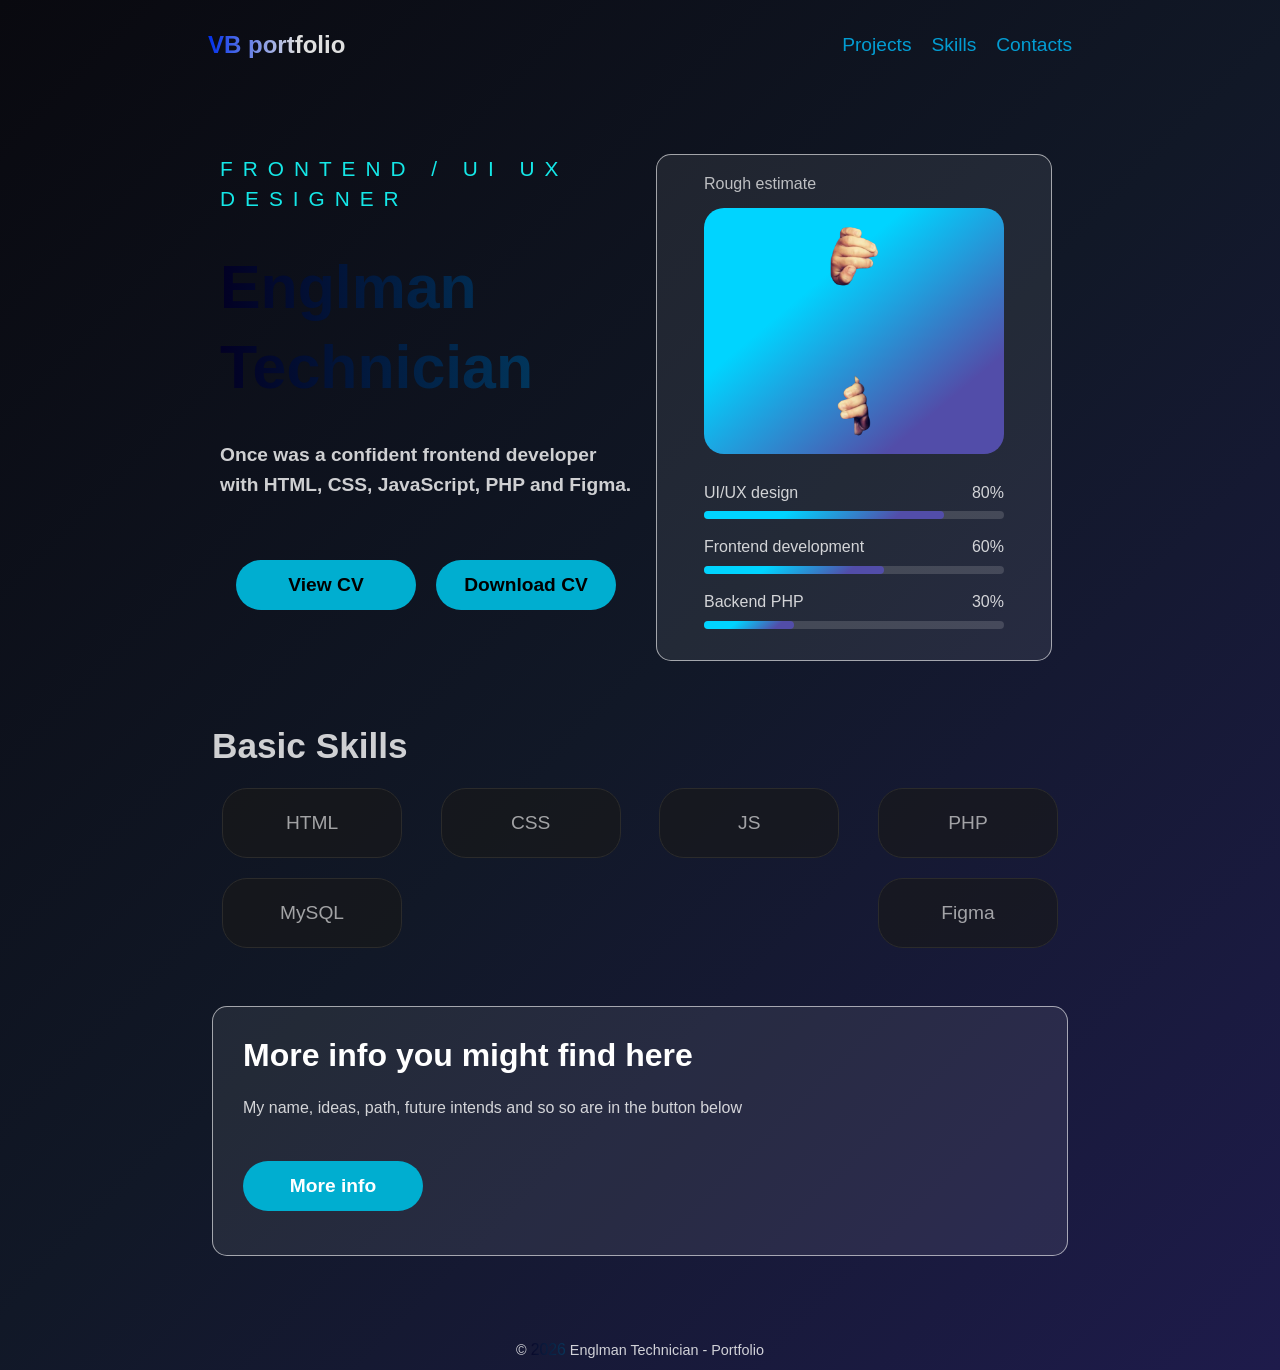
<file: index.html>
<!DOCTYPE html>
<html lang="en">
<head>
    <meta charset="UTF-8">
    <meta name="viewport" content="width=device-width, initial-scale=1.0">
    <title>My portfolio</title>
    <meta name="description" content="Bachurin Vladimir is a good person that once was as smart as Mark Zuckerberg at his prime">
    <link rel="stylesheet" href="styles/index.css">
</head>
<body>
    <div class="dynamicMessage">
        <span>Aaahh, at the very last moment, i decided not to add this page)</span>
        <div class="progressBar"></div>
    </div>
    <header id="header">
        <div class="h_innerBlock">
            <nav class="hi_blockLeft">
                <span class="hi_contentLeft">VB portfolio</span>
            </nav>  
            <nav class="hi_blockRight">
                <span class="hi_contentRight" data-text="Projects">Projects</span>
                <span class="hi_contentRight" data-text="Skills">Skills</span>
                <span class="hi_contentRight" data-text="Contacts">Contacts</span>
            </nav>  
        </div>
    </header>
    <main id="main">
        <div class="m_block">
            <div class="mb_left">
                <div class="paragraph_main common_style">
                    <p>Frontend / UI UX <br>Designer</p>
                </div>
                <div class="paragraph_name common_style">
                    <p>Englman Technician</p>
                </div>
                <div class="paragraph_description common_style">
                    <span>Once was a confident frontend developer with HTML, CSS, JavaScript, PHP and Figma.</span>
                </div>
                <div class="paragraph_button common_style">
                    <a href="src/BachurinCV.pdf" target="_blank" rel="noopener noreferrer"><button class="pb_button active" id="viewCV">View CV</button></a>
                    <a href="src/BachurinCV.pdf" download><button class="pb_button active">Download CV</button></a>
                </div>
            </div>
            <div class="mb_right">
                <div class="mbr_block">
                    <div class="mbrb_topPart">
                        <h4>Rough estimate</h4>
                        <div class="mbrbtp_block">
                            <div class="mbrbtp_image"></div>
                        </div>
                    </div>
                    <div class="mbrb_bottomPart">
                        <div class="mbrbbp_el">
                            <div class="mbrbbpe_top">
                                <span>UI/UX design</span>
                                <span>80%</span>
                            </div>
                            <div class="mbrbbpe_bottom">
                                <div class="progressBar pfirst"></div>
                            </div>
                        </div>
                        <div class="mbrbbp_el">
                            <div class="mbrbbpe_top">
                                <span>Frontend development</span>
                                <span>60%</span>
                            </div>
                            <div class="mbrbbpe_bottom">
                                <div class="progressBar psecond"></div>
                            </div>
                        </div>
                        <div class="mbrbbp_el">
                            <div class="mbrbbpe_top">
                                <span>Backend PHP</span>
                                <span>30%</span>
                            </div>
                            <div class="mbrbbpe_bottom">
                                <div class="progressBar pthird"></div>
                            </div>
                        </div>
                    </div>
                </div>
            </div>
        </div>
        <div class="skills_block">
            <div class="sb_top">
                <h1>Basic Skills</h1>
            </div>
            <div class="sb_bottom">
                <div class="sbb_el"><span>HTML</span></div>
                <div class="sbb_el"><span>CSS</span></div>
                <div class="sbb_el"><span>JS</span></div>
                <div class="sbb_el"><span>PHP</span></div>
                <div class="sbb_el"><span>MySQL</span></div>
                <div class="sbb_el"><span>Figma</span></div>
            </div>
        </div>
        <div class="contactMeBlock">
            <div class="mainSpeech">
                <h1>More info you might find here</h1>
            </div>
            <div class="additiveSpeech">
                <span>My name, ideas, path, future intends and so so are in the button below</span>
            </div>
            <div class="buttonLinks">
                <button class="pb_button active"><a href="additiveInfo.html">More info</a></button>
            </div>
        </div>
    </main>
    <footer id="footer">
        <span>© <span id="timeStamp"></span> Englman Technician - Portfolio</span>
    </footer>
    <script src="assets/index.js"></script>
</body>
</html>
</file>
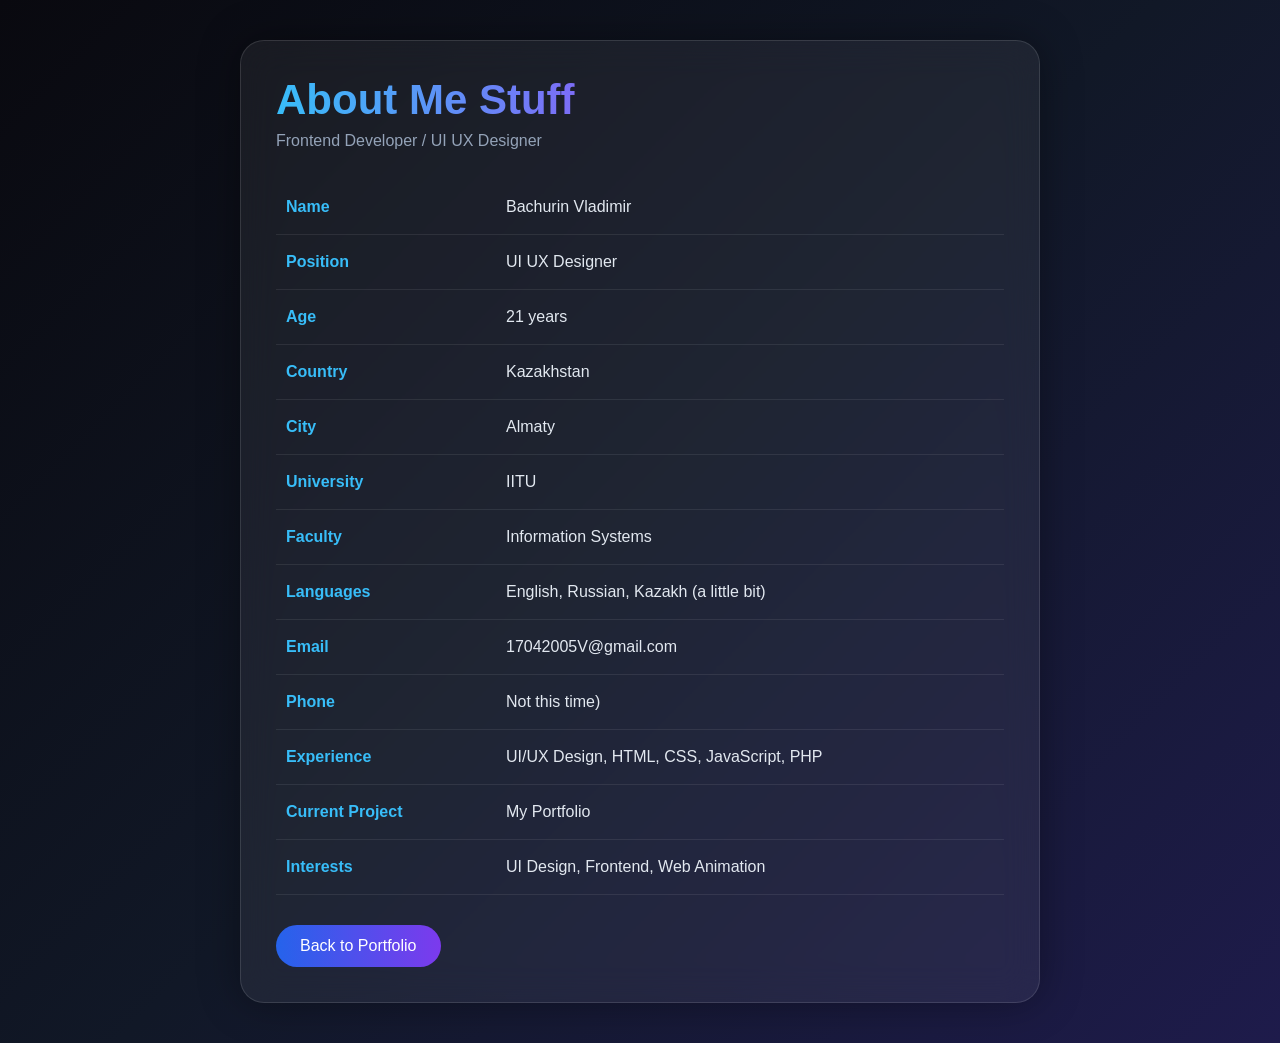
<file: additiveInfo.html>
<!DOCTYPE html>
<html lang="en">
<head>
    <meta charset="UTF-8">
    <meta name="viewport" content="width=device-width, initial-scale=1.0">
    <title>About Me</title>

    <style>
        *{
            margin:0;
            padding:0;
            box-sizing:border-box;
        }

        body{
            font-family: sans-serif;
            min-height:100vh;
            display:flex;
            justify-content:center;
            align-items:center;
            background:linear-gradient(135deg,#09090F,#111827,#1E1B4B);
            color:#F8FAFC;
            padding:40px;
        }

        .card{
            width:100%;
            max-width:800px;
            background:rgba(255,255,255,.06);
            backdrop-filter:blur(18px);
            border:1px solid rgba(255,255,255,.12);
            border-radius:24px;
            padding:35px;
            box-shadow:0 0 40px rgba(0,0,0,.35);
        }

        h1{
            font-size:42px;
            margin-bottom:8px;
            background:linear-gradient(90deg,#38BDF8,#8B5CF6,#EC4899);
            background-clip:text;
            color:transparent;
            animation:gradient 6s linear infinite;
        }

        /* @keyframes gradient{
            from{background-position:0%;}
            to{background-position:300%;}
        } */

        .subtitle{
            color:#94A3B8;
            margin-bottom:30px;
        }

        table{
            width:100%;
            border-collapse:collapse;
        }

        tr{
            border-bottom:1px solid rgba(255,255,255,.08);
            transition:0.3s;
        }

        tr:hover{
            background:rgba(56,189,248,.08);
        }

        td{
            padding:18px 10px;
        }

        td:first-child{
            width:220px;
            color:#38BDF8;
            font-weight:600;
        }

        td:last-child{
            color:#E2E8F0;
        }

        .back-btn{
            display:inline-block;
            margin-top:30px;
            text-decoration:none;
            color:white;
            padding:12px 24px;
            border-radius:50px;
            background:linear-gradient(90deg,#2563EB,#7C3AED);
            transition:0.3s;
        }

        .back-btn:hover{
            transform:translateY(-3px);
            box-shadow:0 0 20px rgba(99,102,241,.45);
        }
    </style>
</head>
<body>

<div class="card">

    <h1>About Me Stuff</h1>
    <p class="subtitle">Frontend Developer / UI UX Designer</p>

    <table>
        <tr>
            <td>Name</td>
            <td>Bachurin Vladimir</td>
        </tr>

        <tr>
            <td>Position</td>
            <td>UI UX Designer</td>
        </tr>

        <tr>
            <td>Age</td>
            <td>21 years</td>
        </tr>

        <tr>
            <td>Country</td>
            <td>Kazakhstan</td>
        </tr>

        <tr>
            <td>City</td>
            <td>Almaty</td>
        </tr>

        <tr>
            <td>University</td>
            <td>IITU</td>
        </tr>

        <tr>
            <td>Faculty</td>
            <td>Information Systems</td>
        </tr>

        <tr>
            <td>Languages</td>
            <td>English, Russian, Kazakh (a little bit)</td>
        </tr>

        <tr>
            <td>Email</td>
            <td>17042005V@gmail.com</td>
        </tr>

        <tr>
            <td>Phone</td>
            <td>Not this time)</td>
        </tr>

        <tr>
            <td>Experience</td>
            <td>UI/UX Design, HTML, CSS, JavaScript, PHP</td>
        </tr>

        <tr>
            <td>Current Project</td>
            <td>My Portfolio</td>
        </tr>

        <tr>
            <td>Interests</td>
            <td>UI Design, Frontend, Web Animation</td>
        </tr>
    </table>

    <a href="index.html" class="back-btn">Back to Portfolio</a>
</div>

</body>
</html>
</file>
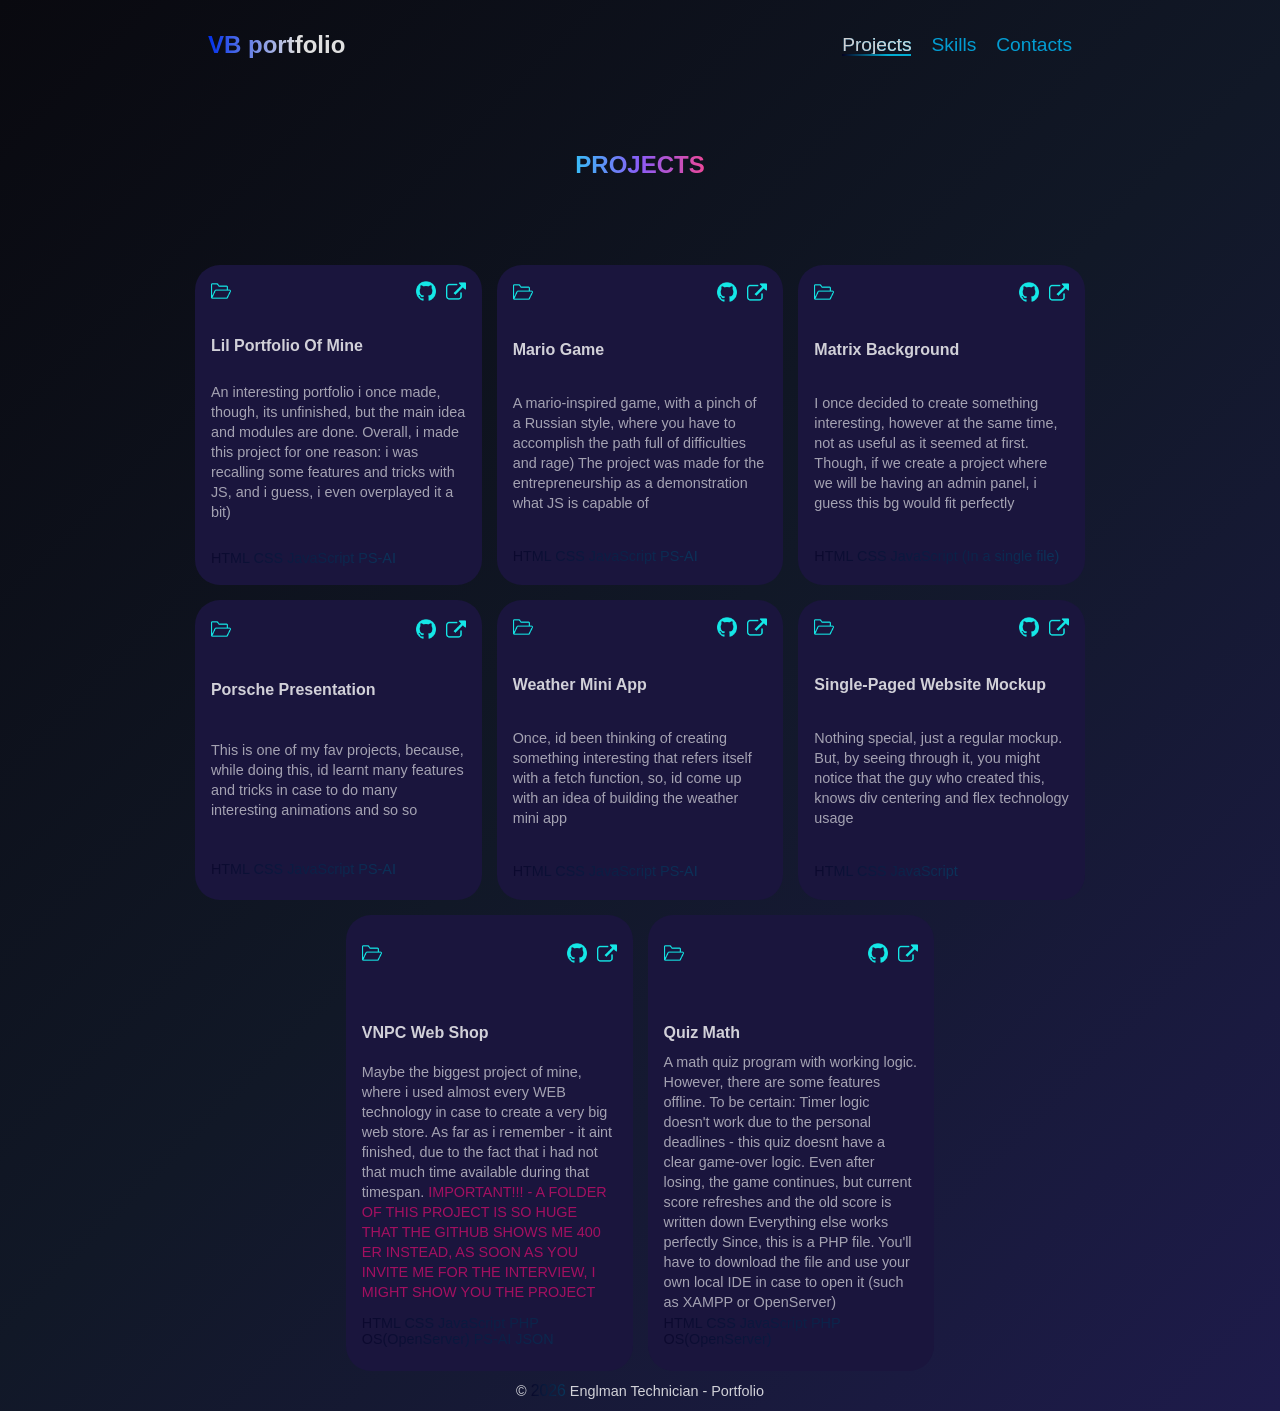
<file: projects.html>
<!DOCTYPE html>
<html lang="en">
<head>
    <meta charset="UTF-8">
    <meta name="viewport" content="width=device-width, initial-scale=1.0">
    <title>My Projects</title>
    <meta name="description" content="Presenting to your attention different types of project i created once">
    <link rel="stylesheet" href="styles/projects.css">
</head>
<body>
    <div class="dynamicMessage">
        <span>Aaahh, at the very last moment, i decided not to add this page)</span>
        <div class="progressBar"></div>
    </div>
    <header id="header">
        <div class="h_innerBlock">
            <nav class="hi_blockLeft">
                <span class="hi_contentLeft">VB portfolio</span>
            </nav>  
            <nav class="hi_blockRight">
                <span class="hi_contentRight" data-text="Projects">Projects</span>
                <span class="hi_contentRight" data-text="Skills">Skills</span>
                <span class="hi_contentRight" data-text="Contacts">Contacts</span>
            </nav>  
        </div>
    </header>
    <main id="main">
        <div class="m_top">
            <h1>projects</h1>
        </div>
        <div class="m_bottom">
            <div class="mb_infoBlock">
                <div class="mbi_top">
                    <div class="mbit_left">
                        <a href="javascript:void(0)"><img src="imgs/1383970.png" alt="Folder img"></a>
                    </div>
                    <div class="mbit_right">
                        <a href="https://github.com/Englman/lil-portfolio/tree/main" rel = "noopener noreferrer" target="_blank"><img src="imgs/25231.png" alt="My github"></a>
                        <a href="https://englman.github.io/lil-portfolio/project/lesson1.html" rel = "noopener noreferrer" target="_blank"><img src="imgs/25284.png" alt="External link"></a>
                    </div>
                </div>
                <div class="mbi_top2">
                    <h4>Lil portfolio of mine</h4>
                </div>
                <div class="mbi_middle">
                    <span>An interesting portfolio i once made, though, its unfinished, but the main idea and modules are done. Overall, i made this project for one reason: i was recalling some features and tricks with JS, and i guess, i even overplayed it a bit)</span>
                </div>
                <div class="mbi_bottom">
                    <span>HTML CSS JavaScript PS-AI</span>
                </div>
            </div>
            <div class="mb_infoBlock">
                <div class="mbi_top">
                    <div class="mbit_left">
                        <a href="javascript:void(0)"><img src="imgs/1383970.png" alt="Folder img"></a>
                    </div>
                    <div class="mbit_right">
                        <a href="https://github.com/Englman/mario_game" rel = "noopener noreferrer" target="_blank"><img src="imgs/25231.png" alt="My github"></a>
                        <a href="https://englman.github.io/mario_game/marioGame/index.html" rel = "noopener noreferrer" target="_blank"><img src="imgs/25284.png" alt="External link"></a>
                    </div>
                </div>
                <div class="mbi_top2">
                    <h4>Mario game</h4>
                </div>
                <div class="mbi_middle">
                    <span>A mario-inspired game, with a pinch of a Russian style, where you have to accomplish the path full of difficulties and rage) The project was made for the entrepreneurship as a demonstration what JS is capable of</span>
                </div>
                <div class="mbi_bottom">
                    <span>HTML CSS JavaScript PS-AI</span>
                </div>
            </div>
            <div class="mb_infoBlock">
                <div class="mbi_top">
                    <div class="mbit_left">
                        <a href="javascript:void(0)"><img src="imgs/1383970.png" alt="Folder img"></a>
                    </div>
                    <div class="mbit_right">
                        <a href="https://github.com/Englman/matrix_bg" rel = "noopener noreferrer" target="_blank"><img src="imgs/25231.png" alt="My github"></a>
                        <a href="https://englman.github.io/matrix_bg/canvas2.html" rel = "noopener noreferrer" target="_blank"><img src="imgs/25284.png" alt="External link"></a>
                    </div>
                </div>
                <div class="mbi_top2">
                    <h4>Matrix background</h4>
                </div>
                <div class="mbi_middle">
                    <span>I once decided to create something interesting, however at the same time, not as useful as it seemed at first. Though, if we create a project where we will be having an admin panel, i guess this bg would fit perfectly</span>
                </div>
                <div class="mbi_bottom">
                    <span>HTML CSS JavaScript (In a single file)</span>
                </div>
            </div>
            <div class="mb_infoBlock">
                <div class="mbi_top">
                    <div class="mbit_left">
                        <a href="javascript:void(0)"><img src="imgs/1383970.png" alt="Folder img"></a>
                    </div>
                    <div class="mbit_right">
                        <a href="https://github.com/Englman/carousel_showcase" rel = "noopener noreferrer" target="_blank"><img src="imgs/25231.png" alt="My github"></a>
                        <a href="https://englman.github.io/carousel_showcase/sertif2/index.html" rel = "noopener noreferrer" target="_blank"><img src="imgs/25284.png" alt="External link"></a>
                    </div>
                </div>
                <div class="mbi_top2">
                    <h4>Porsche presentation</h4>
                </div>
                <div class="mbi_middle">
                    <span>This is one of my fav projects, because, while doing this, id learnt many features and tricks in case to do many interesting animations and so so</span>
                </div>
                <div class="mbi_bottom">
                    <span>HTML CSS JavaScript PS-AI</span>
                </div>
            </div>
            <div class="mb_infoBlock">
                <div class="mbi_top">
                    <div class="mbit_left">
                        <a href="javascript:void(0)"><img src="imgs/1383970.png" alt="Folder img"></a>
                    </div>
                    <div class="mbit_right">
                        <a href="https://github.com/Englman/weather_mini_app" rel = "noopener noreferrer" target="_blank"><img src="imgs/25231.png" alt="My github"></a>
                        <a href="https://englman.github.io/weather_mini_app/weatherMiniApp/index.html" rel = "noopener noreferrer" target="_blank"><img src="imgs/25284.png" alt="External link"></a>
                    </div>
                </div>
                <div class="mbi_top2">
                    <h4>Weather mini app</h4>
                </div>
                <div class="mbi_middle">
                    <span>Once, id been thinking of creating something interesting that refers itself with a fetch function, so, id come up with an idea of building the weather mini app</span>
                </div>
                <div class="mbi_bottom">
                    <span>HTML CSS JavaScript PS-AI</span>
                </div>
            </div>
            <div class="mb_infoBlock">
                <div class="mbi_top">
                    <div class="mbit_left">
                        <a href="javascript:void(0)"><img src="imgs/1383970.png" alt="Folder img"></a>
                    </div>
                    <div class="mbit_right">
                        <a href="https://englman.github.io/single-paged_website_mockup/" rel = "noopener noreferrer" target="_blank"><img src="imgs/25231.png" alt="My github"></a>
                        <a href="https://englman.github.io/single-paged_website_mockup/lab2/index.html" rel = "noopener noreferrer" target="_blank"><img src="imgs/25284.png" alt="External link"></a>
                    </div>
                </div>
                <div class="mbi_top2">
                    <h4>Single-paged website mockup</h4>
                </div>
                <div class="mbi_middle">
                    <span>Nothing special, just a regular mockup. But, by seeing through it, you might notice that the guy who created this, knows div centering and flex technology usage</span>
                </div>
                <div class="mbi_bottom">
                    <span>HTML CSS JavaScript</span>
                </div>
            </div>
            <div class="mb_infoBlock">
                <div class="mbi_top">
                    <div class="mbit_left">
                        <a href="javascript:void(0)"><img src="imgs/1383970.png" alt="Folder img"></a>
                    </div>
                    <div class="mbit_right">
                        <a href="" rel = "noopener noreferrer" target="_blank"><img src="imgs/25231.png" alt="My github"></a>
                        <a href="" rel = "noopener noreferrer" target="_blank"><img src="imgs/25284.png" alt="External link"></a>
                    </div>
                </div>
                <div class="mbi_top2">
                    <h4>VNPC web shop</h4>
                </div>
                <div class="mbi_middle">
                    <span>Maybe the biggest project of mine, where i used almost every WEB technology in case to create a very big web store. As far as i remember - it aint finished, due to the fact that i had not that much time available during that timespan. <span style="color: #ff0c78; font-size: 1em; opacity: 1;">IMPORTANT!!! - A FOLDER OF THIS PROJECT IS SO HUGE THAT THE GITHUB SHOWS ME 400 ER INSTEAD, AS SOON AS YOU INVITE ME FOR THE INTERVIEW, I MIGHT SHOW YOU THE PROJECT</span></span>
                </div>
                <div class="mbi_bottom">
                    <span>HTML CSS JavaScript PHP OS(OpenServer) PS-AI JSON</span>
                </div>
            </div>
            <div class="mb_infoBlock">
                <div class="mbi_top">
                    <div class="mbit_left">
                        <a href="javascript:void(0)"><img src="imgs/1383970.png" alt="Folder img"></a>
                    </div>
                    <div class="mbit_right">
                        <a href="https://github.com/Englman/math_quiz" rel = "noopener noreferrer" target="_blank"><img src="imgs/25231.png" alt="My github"></a>
                        <a href="https://englman.github.io/math_quiz/quickMath.php" rel = "noopener noreferrer" target="_blank"><img src="imgs/25284.png" alt="External link"></a>
                    </div>
                </div>
                <div class="mbi_top2">
                    <h4>Quiz math</h4>
                </div>
                <div class="mbi_middle">
                    <span>
                        A math quiz program with working logic. However, there are some features offline. To be certain: Timer logic doesn't work due to the personal deadlines - this quiz doesnt have a clear game-over logic. Even after losing, the game continues, but current score refreshes and the old score is written down Everything else works perfectly
                        Since, this is a PHP file. You'll have to download the file and use your own local IDE in case to open it (such as XAMPP or OpenServer)
                    </span>
                </div>
                <div class="mbi_bottom">
                    <span>HTML CSS JavaScript PHP OS(OpenServer)</span>
                </div>
            </div>
            
        </div>
    </main>
    <footer id="footer">
        <span>© <span id="timeStamp"></span> Englman Technician - Portfolio</span>
    </footer>
    <script src="assets/projects.js"></script>
</body>
</html>
</file>
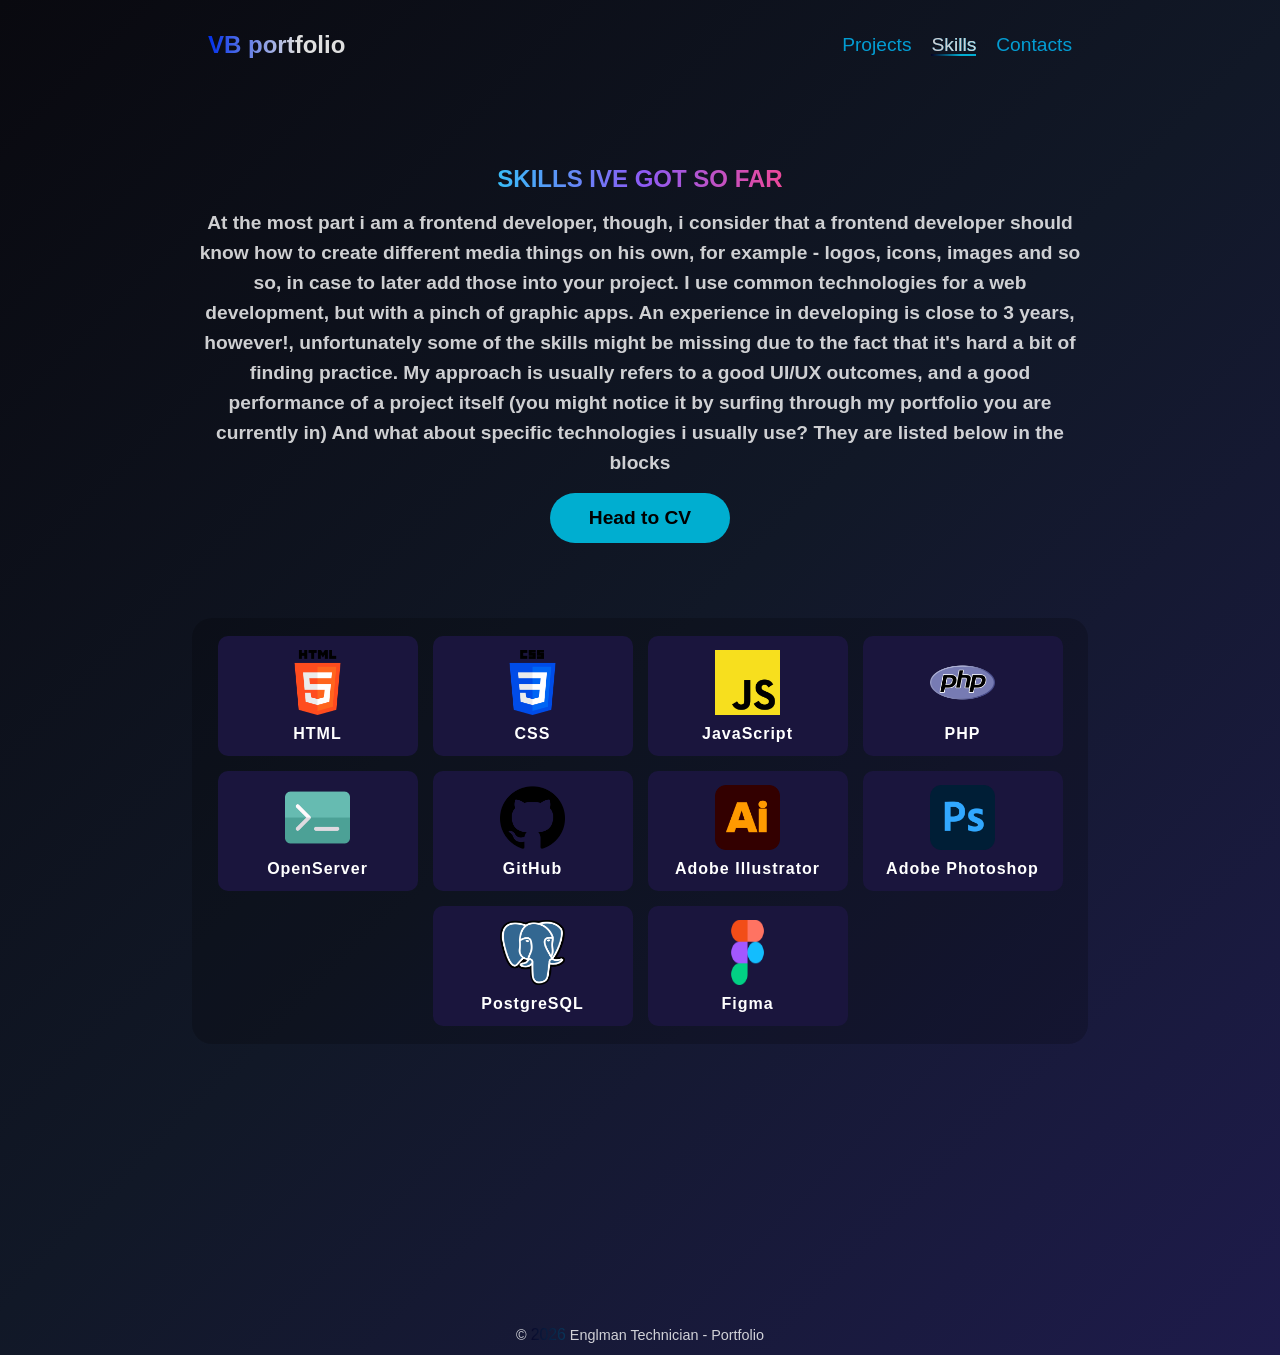
<file: skills.html>
<!DOCTYPE html>
<html lang="en">
<head>
    <meta charset="UTF-8">
    <meta name="viewport" content="width=device-width, initial-scale=1.0">
    <title>My Skills</title>
    <meta name="description" content="All of available skills of mine">
    <link rel="stylesheet" href="styles/skills.css">
</head>
<body>
    <div class="dynamicMessage">
        <span>Aaahh, at the very last moment, i decided not to add this page)</span>
        <div class="progressBar"></div>
    </div>
    <header id="header">
        <div class="h_innerBlock">
            <nav class="hi_blockLeft">
                <span class="hi_contentLeft">VB portfolio</span>
            </nav>  
            <nav class="hi_blockRight">
                <span class="hi_contentRight" data-text="Projects">Projects</span>
                <span class="hi_contentRight" data-text="Skills">Skills</span>
                <span class="hi_contentRight" data-text="Contacts">Contacts</span>
            </nav>  
        </div>
    </header>
    <main id="main">
        <div class="m_top">
            <h1>skills ive got so far</h1>
            <span>
                At the most part i am a frontend developer, though, i consider that a frontend developer should know how to create different media things on his own, for example - logos, icons, images and so so, in case to later add those into your project. 
                I use common technologies for a web development, but with a pinch of graphic apps. An experience in developing is close to 3 years, however!, unfortunately some of the skills might be missing due to the fact that it's hard a bit of finding practice.
                My approach is usually refers to a good UI/UX outcomes, and a good performance of a project itself (you might notice it by surfing through my portfolio you are currently in)
                And what about specific technologies i usually use? They are listed below in the blocks
            </span>
            <a href="index.html#viewCV" rel="noopener noreferrer"><button class="pb_button active">Head to CV</button></a>
        </div>
        <div class="m_bottom">
            <div class="mb_skillBlock">
                <img src="imgs/5968267.png" alt="HTML">
                <span>HTML</span>
            </div>
            <div class="mb_skillBlock">
                <img src="imgs/5968242.png" alt="CSS">
                <span>CSS</span>
            </div>
            <div class="mb_skillBlock">
                <img src="imgs/Unofficial_JavaScript_logo_2.svg.webp" alt="JavaScript">
                <span>JavaScript</span>
            </div>
            <div class="mb_skillBlock">
                <img src="imgs/5968332.png" alt="PHP">
                <span>PHP</span>
            </div>
            <div class="mb_skillBlock">
                <img src="imgs/673065.png" alt="OpenServer(MySQL)">
                <span>OpenServer</span>
            </div>
            <div class="mb_skillBlock">
                <img src="imgs/2111432.png" alt="GitHub">
                <span>GitHub</span>
            </div>
            <div class="mb_skillBlock">
                <img src="imgs/Adobe_Illustrator_CC_icon.svg.webp" alt="AI(Adobe Illustrator)">
                <span>Adobe Illustrator</span>
            </div>
            <div class="mb_skillBlock">
                <img src="imgs/Adobe_Photoshop_CC_icon.svg.webp" alt="PS(Adobe Photoshop)">
                <span>Adobe Photoshop</span>
            </div>
            <div class="mb_skillBlock">
                <img src="imgs/Postgresql_elephant.svg.webp" alt="PostgreSQL">
                <span>PostgreSQL</span>
            </div>
            <div class="mb_skillBlock">
                <img src="imgs/Figma-1-logo.png" alt="Figma">
                <span>Figma</span>
            </div>
        </div>
    </main>
    <footer id="footer">
        <span>© <span id="timeStamp"></span> Englman Technician - Portfolio</span>
    </footer>
    <script src="assets/skills.js"></script>
</body>
</html>
</file>
<file: styles/index.css>
@keyframes permanentGradient {
    from {
        background-position: 0% 50%;
    }

    to {
        background-position: 300% 50%;
    }
}

@keyframes shakingHands {
    from{
        background-position: 0px 0px;
    }

    to{
        background-position: 2px 2px;
    }
}

@keyframes wavingBlock {
    from{
        transform: translate(-50%, 25%);
    }

    to{
        transform: translate(-50%, 20%);
    }
}

*{
    padding: 0;
    margin: 0;
    box-sizing: border-box;
}

a{
    text-decoration: none;
}

html{
    scroll-behavior: smooth;
}

body{
    font-family: sans-serif;
    min-height: 100vh;
    overflow-x: hidden;
    background:linear-gradient(135deg,#09090F,#111827,#1E1B4B);
    text-rendering: optimizeLegibility; /* Запрет выделения контента для мод устройств */
    cursor: default;
}

.dynamicMessage{
    visibility: hidden;
    position: fixed;
    left: 50%;
    border: 1px solid rgba(255, 255, 255, 0.588);
    background-color: rgba(255, 255, 255, .08);
    width: 250px;
    height: 125px;
    border-radius: 15px;
    transform: translate(-50%, -100%);
    display: flex;
    align-items: center;
    flex-direction: column;
    justify-content: space-evenly;
    transition: all 0.5s cubic-bezier(0.65, 0, 0.06, 1.06);
    z-index: 999;
}

.dynamicMessage.opened{
    visibility: visible;
    transform: translate(-50%, 20%);
}

.dynamicMessage.waving{
    animation: wavingBlock 0.3s ease-in-out infinite alternate-reverse;
}

.dynamicMessage span{
    color: white;
    opacity: 0.8;
    text-align: center;
}

.dynamicMessage .progressBar{
    background-color: #15e7e7;
    height: 4px;
    width: 100%;
    border-radius: 50px;
    background-position: center;
    transition: all 3.2s;
}

#header{
    width: 70%;
    height: 90px;
    background-color: none;
    margin: auto;
    padding: 16px 16px;
    display: flex;
    justify-content: center;
    align-items: end;
}

.h_innerBlock{
    width: 100%;
    height: 100%;
    display: flex;
    justify-content: space-between;
    align-items: center;
    overflow: hidden;
}

.hi_blockLeft, .hi_blockRight{
    width: 50%;
    display: flex;
    align-items: center;
}

.hi_contentLeft{
    font-size: 1.5em;
    position: relative;
    text-decoration: none;
    background: linear-gradient(90deg,rgba(0, 47, 235, 1) 0%, rgba(224, 224, 224, 1) 66%);
    background-clip: text;
    color: transparent;
    font-weight: bold;
    cursor: pointer;
}

.hi_blockRight{
    justify-content: flex-end;
    gap: 20px;
}

.hi_blockRight a{
    color: deepskyblue;
}

.hi_contentRight{
    font-size: 1.2em;
    position: relative;
    text-decoration: none;
    color: deepskyblue;
    background-clip: text;
    opacity: 0.8;
    cursor: pointer;
    transform: scale(1);
    transition: 1s;
}

.hi_contentRight::before{
    content: attr(data-text);
    position: absolute;
    left: 0;
    bottom: 0;
    width: 0;
    overflow: hidden;
    background: linear-gradient(90deg,rgba(2, 0, 36, 1) 0%, rgba(0, 212, 255, 1) 66%);
    background-clip: text;
    white-space: nowrap;
    transition: width 0.5s ease-out;
    color: white;
}

.hi_contentRight:hover::before{
    width: 100%;
}

.hi_contentRight::after{
    content: "";
    position: absolute;
    bottom: 0px;
    left: 0px;
    width: 100%;
    height: 2px;
    background: #020024;
    background: linear-gradient(90deg,rgba(2, 0, 36, 1) 0%, #00d4ff 66%);
    transform: scaleX(0);
    transform-origin: right;
    transition: transform 0.3s ease-out;
}

.hi_contentRight:hover::after{
    transform: scaleX(1);
    transform-origin: left;
}

main{
    margin: auto;
    margin-top: 40px;
    width: 70%;
    min-height: 1200px;
    padding: 16px 20px;
}

.m_block{
    min-height: 550px;
    display: flex;
    margin-bottom: 30px;
}

.mb_left{
    width: 50%;
}

.common_style{
    padding: 8px 8px 25px 8px;
}

.paragraph_main{
    line-height: 30px;
}

.paragraph_main > p{
    text-transform: uppercase;
    color: #15e7e7;
    font-size: 1.3em;
    letter-spacing: 10px;
}

.paragraph_name{
    line-height: 80px;
}

.paragraph_name > p{
    font-size: 3.8em;
    font-weight:800;
    background: linear-gradient(
        90deg,
        rgba(2, 0, 36, 1),
        rgba(0, 212, 255, 1)
    );

    background-size: 300% 100%;
    background-clip: text;
    color: transparent;

    animation: permanentGradient 6s linear infinite;
}

.paragraph_description > span{
    color: white;
    opacity: 0.8;
    font-size: 1.2em;
    font-weight: 600;
    line-height: 30px;
}

.paragraph_button{
    display: flex;
    justify-content: center;
    align-items: center;
    gap: 20px;
    height: 25%;
}

.pb_button{
    border: none;
    width: 180px;
    height: 50px;
    border-radius: 50px;
    font-size: 1.2em;
    cursor: pointer;
}

.pb_button a{
    display: block;
    color: white;
    line-height: 50px;
}

.active{
    background-color: #00aed0;
    font-weight: bold;
    transform: scale(1);
    transition: all 0.2s ease-out;
}

.active:hover{
    transform: scale(1.1);
    box-shadow: 0px 0px 20px 0px #00aed0;
}

.inactive{
    background-color: #181818a1;
    font-weight: normal;
}

#viewCV{
    scroll-margin-top: 300px;
}

.mb_right{
    width: 50%;
    padding: 8px 16px;
}

.mbr_block{
    border: 1px solid rgba(255, 255, 255, 0.588);
    height: 95%;
    border-radius: 15px;
    background-color: rgba(255,255,255,.08);
    display: flex;
    flex-direction: column;
    align-items: center;
    padding: 20px 25px 20px 25px;
    gap: 20px;
    overflow: hidden;
}

.mbrb_topPart{
    display: flex;
    flex-direction: column;
    height: 60%;
    gap: 15px;
}

.mbrb_topPart > h4{
    font-size: 1em;
    color: white;
    font-weight: normal;
    opacity: 0.7;
}

.mbrbtp_block{
    width: 300px;
    height: 300px;
    border-radius: 20px;
    background: #020024;
    background: linear-gradient(320deg, rgb(82, 77, 169) 20%, #00d4ff 66%);
    display: flex;
    align-items: center;
    justify-content: center;
}

.mbrbtp_block > .mbrbtp_image{
    position: relative;
    width: 0px;
    height: 230px;
    background-size: cover;
    background-position: center;
    border-radius: 20px;
    transition: 0.4s;
}

.mbrbtp_block > .mbrbtp_image::before, .mbrbtp_image::after{
    width: 80px;
    height: 80px;
    transform: scaleX(var(--scale-all, 0)); /*Here by default we might set 0 on place when declaring a variable*/
    transition: transform 0.8s ease-out;
    background-repeat: no-repeat;
    animation: var(--shaking-hands, none);
}

.mbrbtp_block > .mbrbtp_image::before{
    content: "";
    position: absolute;
    top: 0;
    right: -40px;
    background-image: url("../imgs/photo_5253922653435797662_y-removebg-preview.png");
    background-size: cover;
}

.mbrbtp_block > .mbrbtp_image::after{
    content: "";
    position: absolute;
    bottom: 0;
    left: -40px;
    background-image: url("../imgs/photo_5253922653435797663_y-removebg-preview.png");
    background-size: cover;
}

/* .mbrbtp_block > span{
    font-weight: bold;
    font-size: 1.5em;
} */

.mbrb_bottomPart{
    display: flex;
    flex-direction: column;
    height: 40%;
    width: 300px;
}

.mbrbbp_el{
    height: 33%;
}

.mbrbbpe_top{
    height: 50%;
    display: flex;
    justify-content: space-between;
    align-items: flex-end;
}

.mbrbbpe_top span{
    color: white;
    opacity: 0.8;
}

.mbrbbpe_bottom{
    height: 50%;
    display: flex;
    justify-content: center;
    align-items: center;
}

.progressBar{
    position: relative;
    background-color: #ffffff25;
    height: 8px;
    width: 100%;
    border-radius: 50px;
}

.pfirst::before{
    content: "";
    position: absolute;
    bottom: 0;
    left: 0;
    width: 80%;
    height: 8px;
    background: #020024;
    background: linear-gradient(320deg, rgb(82, 77, 169) 20%, #00d4ff 66%);
    border-radius: 50px;
}

.psecond::before{
    content: "";
    position: absolute;
    bottom: 0;
    left: 0;
    width: 60%;
    height: 8px;
    background: #020024;
    background: linear-gradient(320deg, rgb(82, 77, 169) 20%, #00d4ff 66%);
    border-radius: 50px;
}

.pthird::before{
    content: "";
    position: absolute;
    bottom: 0;
    left: 0;
    width: 30%;
    height: 8px;
    background: #020024;
    background: linear-gradient(320deg, rgb(82, 77, 169) 20%, #00d4ff 66%);
    border-radius: 50px;
}

.skills_block{
    min-height: 250px;
    width: 100%;
    display: flex;
    flex-direction: column;
    margin-bottom: 30px;
}

.sb_top{
    height: 25%;
    margin-bottom: 12px;
}

.sb_top > h1{
    color: white;
    opacity: 0.8;
    font-size: 2.2em;
    font-weight: 800;
}

.sb_bottom{
    height: 75%;
    display: flex;
    flex-wrap: wrap;
    justify-content: space-between;
}

.sbb_el{
    border: 1px solid #2b2b2b;
    background-color: #181818a1;
    height: 70px;
    width: 180px;
    border-radius: 25px;
    margin: 10px;
    display: flex;
    justify-content: center;
    align-items: center;
}

.sbb_el > span{
    color: white;
    opacity: 0.6;
    font-size: 1.2em;
}

.contactMeBlock{
    border: 1px solid rgba(255, 255, 255, 0.588);
    background-color: rgba(255, 255, 255, .08);
    height: 250px;
    display: flex;
    flex-direction: column;
    padding: 30px 0px 30px 30px;
    border-radius: 15px;
}

.mainSpeech{
    height: 33%;
}

.mainSpeech > h1{
    color: white;
    font-weight: 800;
    font-size: 2em;
}

.additiveSpeech{
    height: 33%;
}

.additiveSpeech > span{
    color: white;
    opacity: 0.8;
}

footer{
    width: 70%;
    margin: auto;
    height: 40px;
    display: flex;
    justify-content: center;
    align-items: center;
}

footer span{
    font-size: 0.9em;
    color: white;
    opacity: 0.8;
}

#timeStamp{
    font-size: 1.1em;
    background: linear-gradient(
        90deg,
        rgba(2, 0, 36, 1),
        rgba(0, 212, 255, 1)
    );

    background-size: 300% 100%;
    background-clip: text;
    color: transparent;

    animation: permanentGradient 6s linear infinite;
}
</file>
<file: styles/projects.css>
@keyframes permanentGradient {
    from {
        background-position: 0% 50%;
    }

    to {
        background-position: 300% 50%;
    }
}

@keyframes wavingBlock {
    from{
        transform: translate(-50%, 25%);
    }

    to{
        transform: translate(-50%, 20%);
    }
}

*{
    padding: 0;
    margin: 0;
    box-sizing: border-box;
}

a{
    text-decoration: none;
}

html{
    scroll-behavior: smooth;
}

body{
    font-family: sans-serif;
    min-height: 100vh;
    overflow-x: hidden;
    background:linear-gradient(135deg,#09090F,#111827,#1E1B4B);
    text-rendering: optimizeLegibility; /* Запрет выделения контента для мод устройств */
    cursor: default;
}

.dynamicMessage{
    visibility: hidden;
    position: fixed;
    left: 50%;
    border: 1px solid rgba(255, 255, 255, 0.588);
    background-color: rgba(255, 255, 255, .08);
    width: 250px;
    height: 125px;
    border-radius: 15px;
    transform: translate(-50%, -100%);
    display: flex;
    align-items: center;
    flex-direction: column;
    justify-content: space-evenly;
    transition: all 0.5s cubic-bezier(0.65, 0, 0.06, 1.06);
    z-index: 999;
}

.dynamicMessage.opened{
    visibility: visible;
    transform: translate(-50%, 20%);
}

.dynamicMessage.waving{
    animation: wavingBlock 0.3s ease-in-out infinite alternate-reverse;
}

.dynamicMessage span{
    color: white;
    opacity: 0.8;
    text-align: center;
}

.dynamicMessage .progressBar{
    background-color: #15e7e7;
    height: 4px;
    width: 100%;
    border-radius: 50px;
    background-position: center;
    transition: all 3.2s;
}

#header{
    width: 70%;
    height: 90px;
    background-color: none;
    margin: auto;
    padding: 16px 16px;
    display: flex;
    justify-content: center;
    align-items: end;
}

.h_innerBlock{
    width: 100%;
    height: 100%;
    display: flex;
    justify-content: space-between;
    align-items: center;
    overflow: hidden;
}

.hi_blockLeft, .hi_blockRight{
    width: 50%;
    display: flex;
    align-items: center;
}

.hi_contentLeft{
    font-size: 1.5em;
    position: relative;
    text-decoration: none;
    background: linear-gradient(90deg,rgba(0, 47, 235, 1) 0%, rgba(224, 224, 224, 1) 66%);
    background-clip: text;
    color: transparent;
    font-weight: bold;
    cursor: pointer;
}

.hi_blockRight{
    justify-content: flex-end;
    gap: 20px;
}

.hi_blockRight a{
    color: deepskyblue;
}

.hi_contentRight{
    font-size: 1.2em;
    position: relative;
    text-decoration: none;
    color: deepskyblue;
    background-clip: text;
    opacity: 0.8;
    cursor: pointer;
    transform: scale(1);
    transition: 1s;
}

.hi_contentRight::before{
    content: attr(data-text);
    position: absolute;
    left: 0;
    bottom: 0;
    width: 0;
    overflow: hidden;
    background: linear-gradient(90deg,rgba(2, 0, 36, 1) 0%, rgba(0, 212, 255, 1) 66%);
    background-clip: text;
    white-space: nowrap;
    transition: width 0.5s ease-out;
    color: white;
}

.hi_contentRight:hover::before{
    width: 100%;
}

.hi_contentRight:nth-child(1)::before{
    width: 100%;
}

.hi_contentRight::after{
    content: "";
    position: absolute;
    bottom: 0px;
    left: 0px;
    width: 100%;
    height: 2px;
    background: #020024;
    background: linear-gradient(90deg,rgba(2, 0, 36, 1) 0%, #00d4ff 66%);
    transform: scaleX(0);
    transform-origin: right;
    transition: transform 0.3s ease-out;
}

.hi_contentRight:hover::after{
    transform: scaleX(1);
    transform-origin: left;
}

.hi_contentRight:nth-child(1)::after{
    transform: scaleX(1);
}

main{
    margin: auto;
    width: 70%;
    min-height: 1200px;
    display: flex;
    flex-direction: column;
    margin-top: 25px;
}

.m_top{
    height: 100px;
    width: 100%;
    display: flex;
    justify-content: center;
    align-items: center;
    margin-bottom: 25px;
}

.m_top h1{
    font-size: 1.5em;
    background:linear-gradient(90deg,#38BDF8,#8B5CF6,#EC4899);
    background-clip: text;
    color: transparent;
    text-transform: uppercase;
    font-weight: bold;
}

.m_bottom{
    margin-top: 25px;
    min-height: 600px;
    width: 100%;
    display: flex;
    flex-wrap: wrap;
    justify-content: center;
    gap: 15px;
}

.mb_infoBlock{
    background-color: #1A153D;
    width: 32%;
    min-height: 300px;
    display: flex;
    flex-direction: column;
    border-radius: 25px;
    padding: 16px;
    justify-content: space-between;
    gap: 30px;
}

.mbi_top{
    height: 15%;
    display: flex;
}

.mbit_left{
    width: 50%;
    display: flex;
    align-items: center;
}

.mbit_left img{
    width: 20px;
    height: 20px;
    background-size: cover;
}

.mbit_right{
    width: 50%;
    display: flex;
    justify-content: flex-end;
    align-items: center;
    gap: 10px;
}

.mbit_right img{
    width: 20px;
    height: 20px;
    background-size: cover;
}

.mbi_top2{
    height: 15%;
    display: flex;
    align-items: center;
}

.mbi_top2 h4{
    color: white;
    opacity: 0.8;
    text-transform: capitalize;
}

.mbi_middle{
    height: 45%;
    display: flex;
    align-items: center;
}

.mbi_middle span{
    font-size: 0.9em;
    color: white;
    opacity: 0.6;
    line-height: 20px;
}

.mbi_bottom{
    height: 15%;
    display: flex;
    align-items: center;
}

.mbi_bottom span{
    display: block;
    font-size: 0.9em;
    color: white;
    opacity: 0.6;
    background: linear-gradient(90deg, rgba(2, 0, 36, 1),rgba(0, 212, 255, 1));
    background-clip: text;
    color: transparent;
    background-size: 300% 100%;
    animation: permanentGradient 6s linear infinite;
}

footer{
    width: 70%;
    margin: auto;
    height: 40px;
    display: flex;
    justify-content: center;
    align-items: center;
}

footer span{
    font-size: 0.9em;
    color: white;
    opacity: 0.8;
}

#timeStamp{
    font-size: 1.1em;
    background: linear-gradient(
        90deg,
        rgba(2, 0, 36, 1),
        rgba(0, 212, 255, 1)
    );

    background-size: 300% 100%;
    background-clip: text;
    color: transparent;

    animation: permanentGradient 6s linear infinite;
}
</file>
<file: styles/skills.css>
@keyframes permanentBoxShadow {
    0%{
        box-shadow: 0px 0px 5px 0px #350980;
        border: 1px solid #350980;
    }

    25%{
        box-shadow: 0px 0px 10px 0px #9a2b2b;
        border: 1px solid #9a2b2b;
    }

    50%{
        box-shadow: 0px 0px 15px 0px #00d4ff;
        border: 1px solid #00d4ff;
    }

    75%{
        box-shadow: 0px 0px 10px 0px #370f0f;
        border: 1px solid #370f0f;
    }

    100%{
        box-shadow: 0px 0px 5px 0px #350980;
        border: 1px solid #350980;
    }
}

@keyframes permanentGradient {
    from {
        background-position: 0% 50%;
    }

    to {
        background-position: 300% 50%;
    }
}

@keyframes wavingBlock {
    from{
        transform: translate(-50%, 25%);
    }

    to{
        transform: translate(-50%, 20%);
    }
}


*{
    padding: 0;
    margin: 0;
    box-sizing: border-box;
}

a{
    text-decoration: none;
}

html{
    scroll-behavior: smooth;
}

body{
    font-family: sans-serif;
    min-height: 100vh;
    overflow-x: hidden;
    background:linear-gradient(135deg,#09090F,#111827,#1E1B4B);
    text-rendering: optimizeLegibility; /* Запрет выделения контента для мод устройств */
    cursor: default;
}

.dynamicMessage{
    visibility: hidden;
    position: fixed;
    left: 50%;
    border: 1px solid rgba(255, 255, 255, 0.588);
    background-color: rgba(255, 255, 255, .08);
    width: 250px;
    height: 125px;
    border-radius: 15px;
    transform: translate(-50%, -100%);
    display: flex;
    align-items: center;
    flex-direction: column;
    justify-content: space-evenly;
    transition: all 0.5s cubic-bezier(0.65, 0, 0.06, 1.06);
    z-index: 999;
}

.dynamicMessage.opened{
    visibility: visible;
    transform: translate(-50%, 20%);
}

.dynamicMessage.waving{
    animation: wavingBlock 0.3s ease-in-out infinite alternate-reverse;
}

.dynamicMessage span{
    color: white;
    opacity: 0.8;
    text-align: center;
}

.dynamicMessage .progressBar{
    background-color: #15e7e7;
    height: 4px;
    width: 100%;
    border-radius: 50px;
    background-position: center;
    transition: all 3.2s;
}

#header{
    width: 70%;
    height: 90px;
    background-color: none;
    margin: auto;
    padding: 16px 16px;
    display: flex;
    justify-content: center;
    align-items: end;
}

.h_innerBlock{
    width: 100%;
    height: 100%;
    display: flex;
    justify-content: space-between;
    align-items: center;
    overflow: hidden;
}

.hi_blockLeft, .hi_blockRight{
    width: 50%;
    display: flex;
    align-items: center;
}

.hi_contentLeft{
    font-size: 1.5em;
    position: relative;
    text-decoration: none;
    background: linear-gradient(90deg,rgba(0, 47, 235, 1) 0%, rgba(224, 224, 224, 1) 66%);
    background-clip: text;
    color: transparent;
    font-weight: bold;
    cursor: pointer;
}

.hi_blockRight{
    justify-content: flex-end;
    gap: 20px;
}

.hi_blockRight a{
    color: deepskyblue;
}

.hi_contentRight{
    font-size: 1.2em;
    position: relative;
    text-decoration: none;
    color: deepskyblue;
    background-clip: text;
    opacity: 0.8;
    cursor: pointer;
    transform: scale(1);
    transition: 1s;
}

.hi_contentRight::before{
    content: attr(data-text);
    position: absolute;
    left: 0;
    bottom: 0;
    width: 0;
    overflow: hidden;
    background: linear-gradient(90deg,rgba(2, 0, 36, 1) 0%, rgba(0, 212, 255, 1) 66%);
    background-clip: text;
    white-space: nowrap;
    transition: width 0.5s ease-out;
    color: white;
}

.hi_contentRight:hover::before{
    width: 100%;
}

.hi_contentRight:nth-child(2)::before{
    width: 100%;
}

.hi_contentRight::after{
    content: "";
    position: absolute;
    bottom: 0px;
    left: 0px;
    width: 100%;
    height: 2px;
    background: #020024;
    background: linear-gradient(90deg,rgba(2, 0, 36, 1) 0%, #00d4ff 66%);
    transform: scaleX(0);
    transform-origin: right;
    transition: transform 0.3s ease-out;
}

.hi_contentRight:hover::after{
    transform: scaleX(1);
    transform-origin: left;
}

.hi_contentRight:nth-child(2)::after{
    transform: scaleX(1);
}

main{
    margin: auto;
    width: 70%;
    min-height: 1200px;
    display: flex;
    flex-direction: column;
    margin-top: 25px;
}

.m_top{
    min-height: 300px;
    width: 100%;
    display: flex;
    flex-direction: column;
    padding-top: 50px;
    padding-bottom: 50px;
    justify-content: space-around;
    align-items: center;
    gap: 15px;
}

.m_top h1{
    font-size: 1.5em;
    background:linear-gradient(90deg,#38BDF8,#8B5CF6,#EC4899);
    background-clip: text;
    color: transparent;
    text-transform: uppercase;
    font-weight: bold;
}

.m_top span{
    color: white;
    opacity: 0.8;
    font-size: 1.2em;
    font-weight: 600;
    line-height: 30px;
    text-align: center;
}

.pb_button{
    border: none;
    width: 180px;
    height: 50px;
    border-radius: 50px;
    font-size: 1.2em;
    cursor: pointer;
}
.active{
    background-color: #00aed0;
    font-weight: bold;
    transform: scale(1);
    transition: all 0.2s ease-out;
}
.active:hover{
    transform: scale(1.1);
    box-shadow: 0px 0px 20px 0px #00aed0;
}

.m_bottom{
    background-color: rgba(0, 0, 0, 0.2);
    margin-top: 25px;
    min-height: 400px;
    width: 100%;
    display: flex;
    flex-wrap: wrap;
    gap: 15px;
    border-radius: 20px;
    padding: 18px;
    justify-content: center;
    align-content: flex-start;
    animation: permanentBoxShadow 12s cubic-bezier(0.76, 0.14, 0.39, 1.13) infinite;
}

.mb_skillBlock{
    background-color: #1A153D;
    width: 200px;
    height: 120px;
    border-radius: 10px;
    display: flex;
    flex-direction: column;
    overflow: hidden;
    align-items: center;
    justify-content: center;
    gap: 10px;
}

.mb_skillBlock img{
    width: 65px;
    height: 65px;
    background-repeat: no-repeat;
    background-size: contain;
    background-position: center;
}

.mb_skillBlock span{
    color: white;
    font-weight: bolder;
    letter-spacing: 1px;
}

footer{
    width: 70%;
    margin: auto;
    height: 40px;
    display: flex;
    justify-content: center;
    align-items: center;
}

footer span{
    font-size: 0.9em;
    color: white;
    opacity: 0.8;
}

#timeStamp{
    font-size: 1.1em;
    background: linear-gradient(
        90deg,
        rgba(2, 0, 36, 1),
        rgba(0, 212, 255, 1)
    );

    background-size: 300% 100%;
    background-clip: text;
    color: transparent;

    animation: permanentGradient 6s linear infinite;
}
</file>
